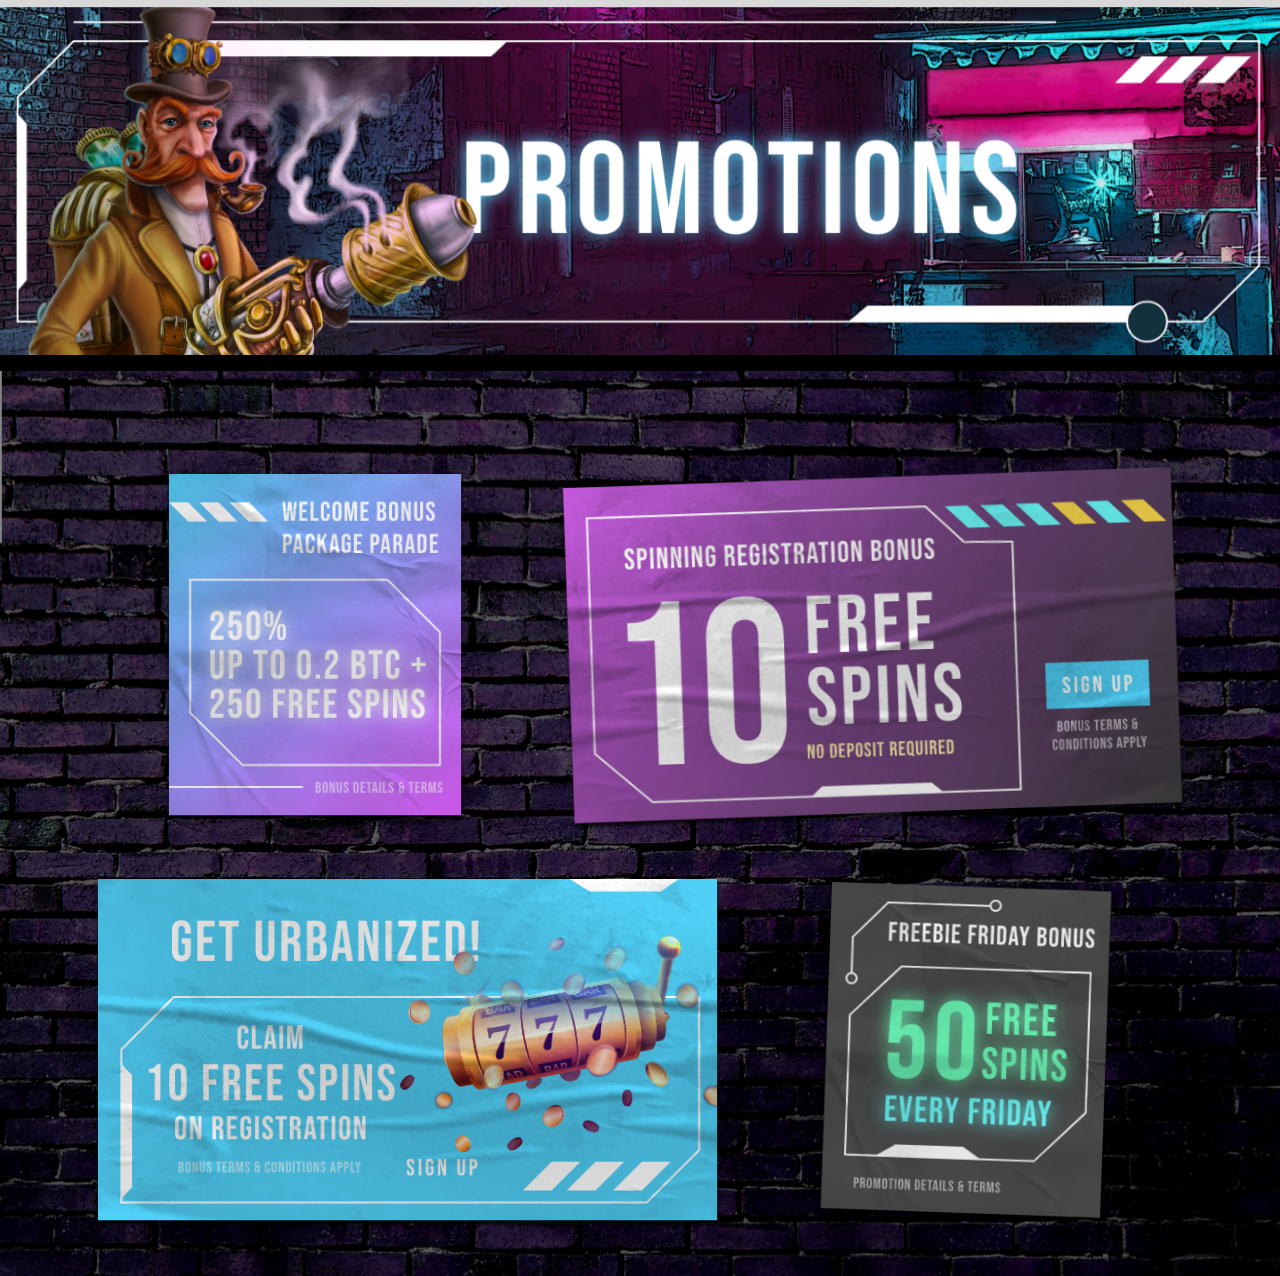
<file: promotions.html>
<!DOCTYPE html>
<html lang="en">

<head>
    <meta charset="UTF-8">
    <meta http-equiv="X-UA-Compatible" content="IE=edge">
    <meta name="viewport" content="width=device-width, initial-scale=1.0">
    <title>Promotions</title>
    <!-- CSS only -->
    <link href="https://cdn.jsdelivr.net/npm/bootstrap@5.2.0-beta1/dist/css/bootstrap.min.css" rel="stylesheet">
    <link rel="stylesheet" href="https://cdn.jsdelivr.net/npm/bootstrap-icons@1.8.3/font/bootstrap-icons.css">
    <link rel="preconnect" href="https://fonts.googleapis.com">
    <link rel="preconnect" href="https://fonts.gstatic.com" crossorigin>
    <link href="https://fonts.googleapis.com/css2?family=Rajdhani:wght@700&family=Roboto&display=swap" rel="stylesheet">
    <link rel="stylesheet" href="./assets/css/index.css">
</head>

<body>

    <main>

        <div id="carouselExampleSlidesOnly" class="carousel slide mb-3" data-bs-ride="carousel">
            <div class="carousel-inner">
                <div class="carousel-item active">
                    <img src="./assets/images/promotions banner.png" class="d-block w-100" alt="...">
                </div>
            </div>
        </div>

        <div style="background-image: url('./assets/images/Brick_darker2.png');" class="bg-cover">
            <div class="container col-xxl-8 px-4 py-5">
                <div class="row align-items-center py-5">
                    <div class="col-md-5 ">
                        <a class="promo" href="#">
                            <img src="./assets/images/Bonus pack.png" class="img-fluid mx-auto d-block" width="300"
                                height="350" alt="">
                        </a>
                    </div>
                    <div class="col-md-7">
                        <a href="#" class="promo">

                            <img src="./assets/images/free spins.png" class="img-fluid mx-auto d-block"
                                alt="Bootstrap Themes" width="635" height="350" loading="lazy">
                        </a>

                    </div>
                </div>
                <div class="row align-items-center">
                    <div class="col-md-7">
                        <a class="promo" href="#">
                            <img src="./assets/images/Get Urbanized!.png" class="img-fluid mx-auto d-block"
                                alt="Bootstrap Themes" width="635" height="350" loading="lazy">
                        </a>

                    </div>
                    <div class="col-md-5    ">
                        <a class="promo" href="">
                            <img src="./assets/images/Freebie Friday Bonus.png" class="img-fluid mx-auto d-block"
                                width="300" height="350" alt="">
                        </a>
                    </div>

                </div>
            </div>
        </div>
    </main>



    <script src="https://cdn.jsdelivr.net/npm/@popperjs/core@2.11.5/dist/umd/popper.min.js"
        integrity="sha384-Xe+8cL9oJa6tN/veChSP7q+mnSPaj5Bcu9mPX5F5xIGE0DVittaqT5lorf0EI7Vk"
        crossorigin="anonymous"></script>
    <script src="https://cdn.jsdelivr.net/npm/bootstrap@5.2.0-beta1/dist/js/bootstrap.min.js"
        integrity="sha384-kjU+l4N0Yf4ZOJErLsIcvOU2qSb74wXpOhqTvwVx3OElZRweTnQ6d31fXEoRD1Jy"
        crossorigin="anonymous"></script>

</body>

</html>
</file>
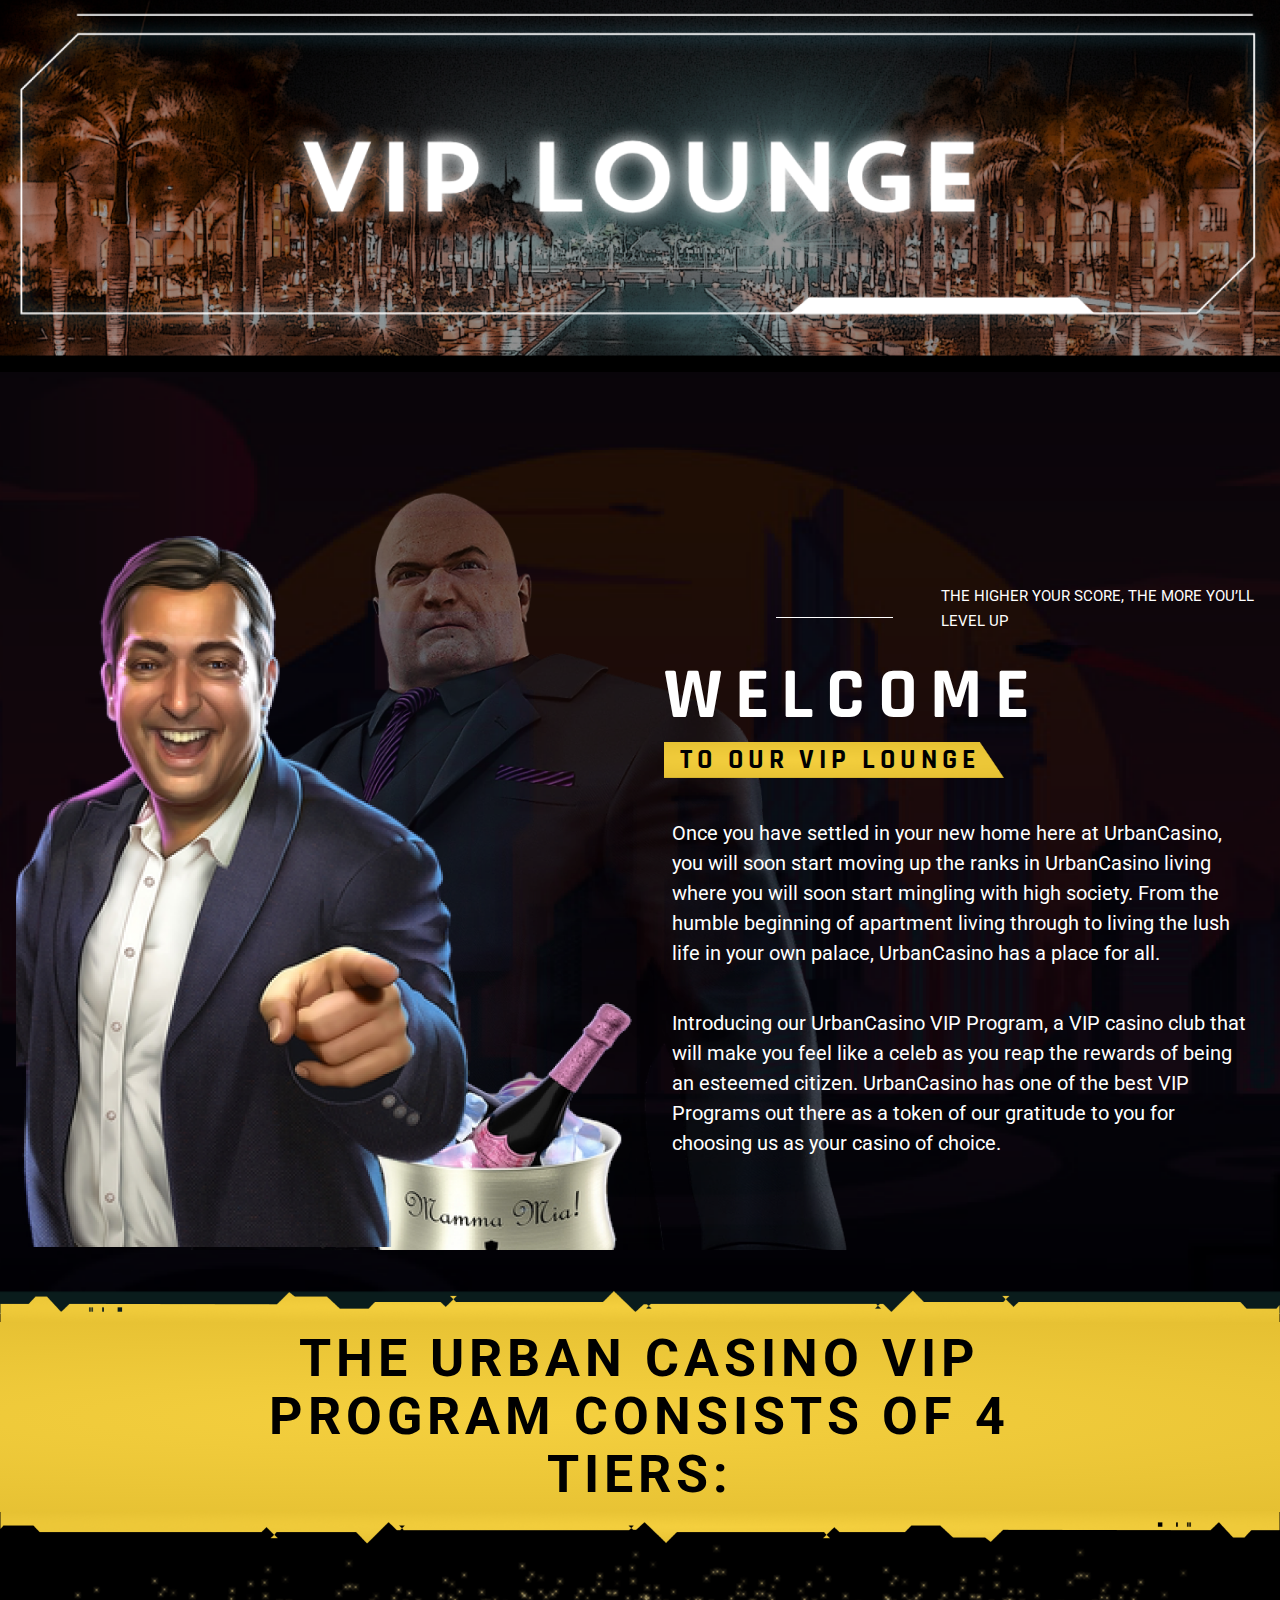
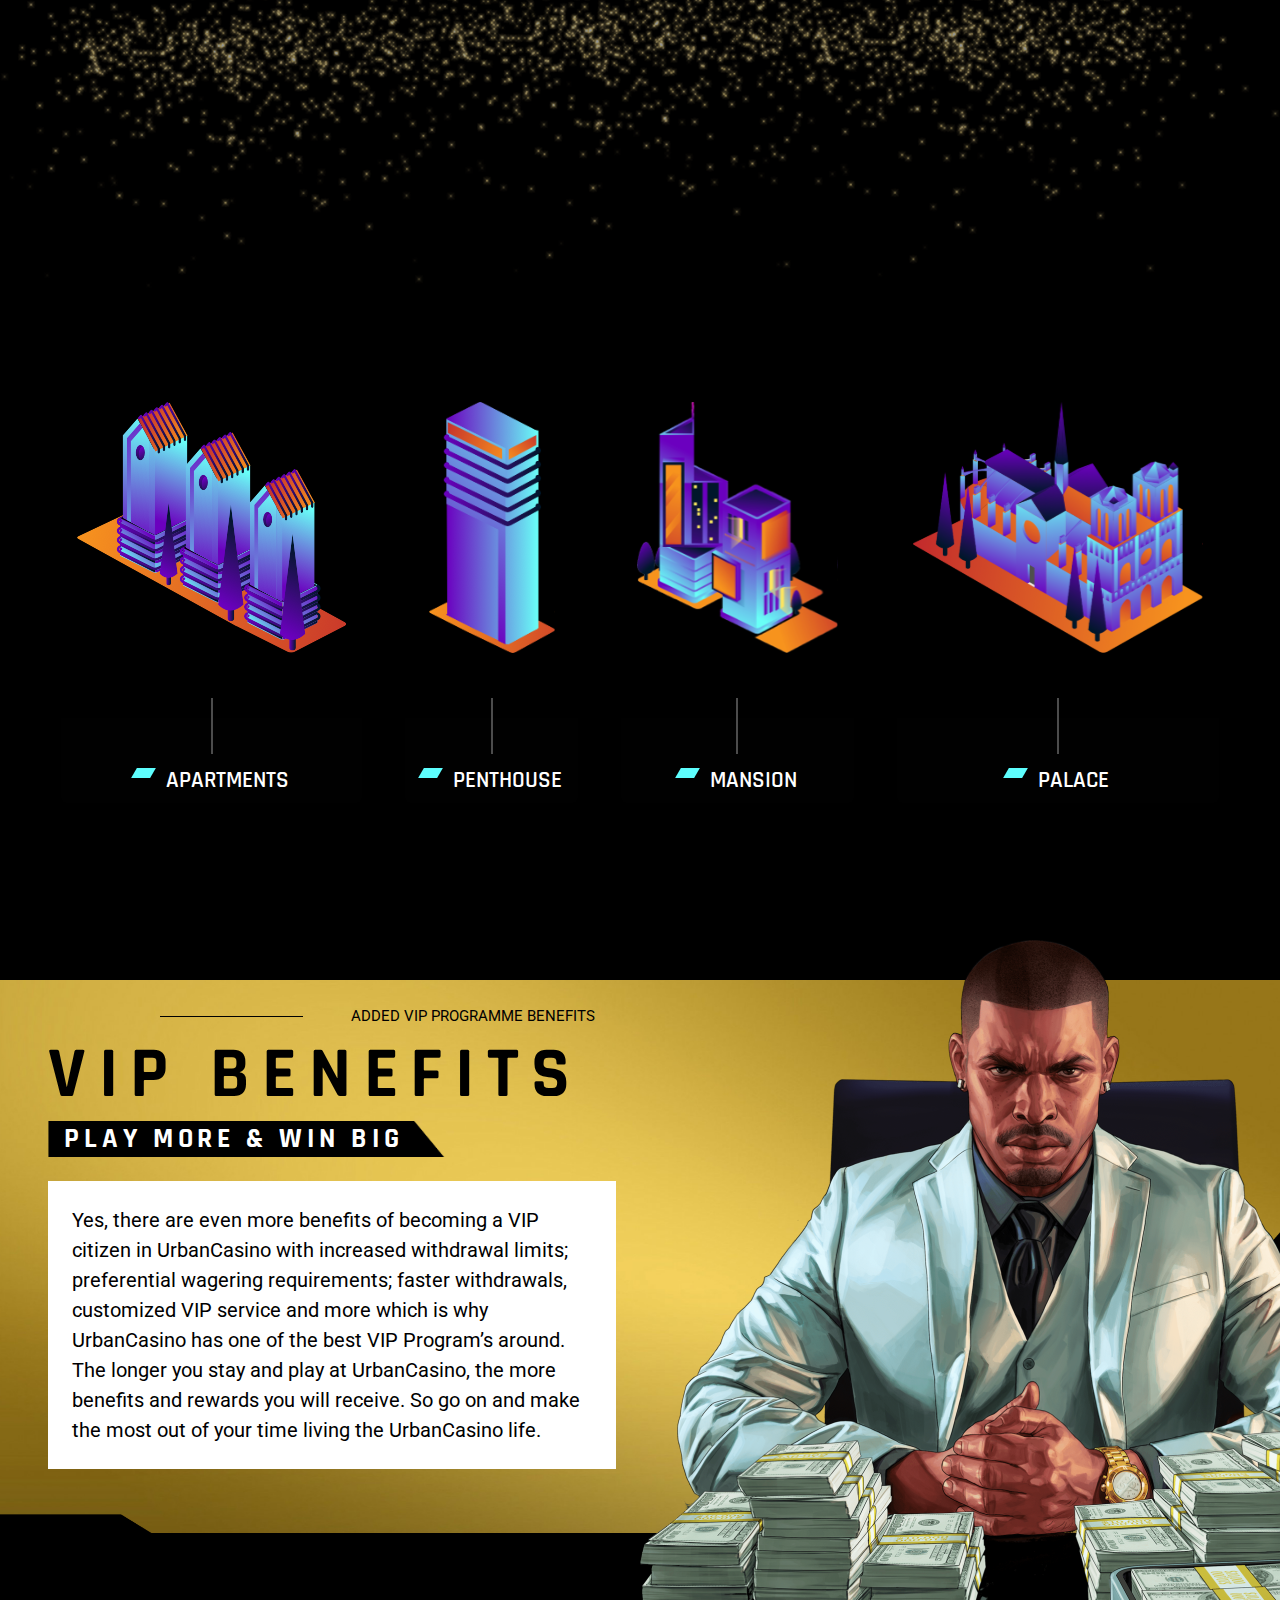
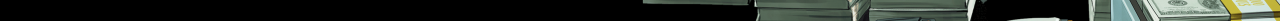
<file: vip-lounge.html>
<!DOCTYPE html>
<html lang="en">

<head>
    <meta charset="UTF-8">
    <meta http-equiv="X-UA-Compatible" content="IE=edge">
    <meta name="viewport" content="width=device-width, initial-scale=1.0">
    <title>VIP LOUNGE</title>
    <!-- CSS only -->
    <link href="https://cdn.jsdelivr.net/npm/bootstrap@5.2.0-beta1/dist/css/bootstrap.min.css" rel="stylesheet">
    <link rel="stylesheet" href="https://cdn.jsdelivr.net/npm/bootstrap-icons@1.8.3/font/bootstrap-icons.css">
    <link rel="preconnect" href="https://fonts.googleapis.com">
    <link rel="preconnect" href="https://fonts.gstatic.com" crossorigin>
    <link href="https://fonts.googleapis.com/css2?family=Rajdhani:wght@700&family=Roboto&display=swap" rel="stylesheet">
    <link rel="stylesheet" href="./assets/css/index.css">
</head>

<body>


    <main>
        <div id="carouselExampleSlidesOnly" class="carousel slide mb-3" data-bs-ride="carousel">
            <div class="carousel-inner">
                <div class="carousel-item active">
                    <img src="./assets/images/Header Banner  VIP lounge.png" class="d-block w-100" alt="...">
                </div>
            </div>
        </div>

        <div style="background-image: url('./assets/images/bossbg.png');" class="underground bg-cover py-md-5">



            <div class="container-xxl px-xl-4">
                <div class="row align-items-center g-xl-5 pt-5">
                    <div class="col-12 p-0 p-md-3 mb-4 mb-md-0 col-sm-8 col-lg-6">
                        <img src="./assets/images/Character.png" class="d-block img-fluid-xl mx-auto"
                            alt="Bootstrap Themes" width="846" height="766" loading="lazy">
                    </div>
                    <div class="col-lg-6">
                        <div class="mt-4 d-flex align-items-center">
                            <div class="hr bg-white"></div>
                            <p class="intro ps-4 ps-md-5">The higher your score, the more you’ll level up</p>
                        </div>

                        <h2 class="mb-4 text-uppercase">
                            Welcome
                            <span style="background-image: url(./assets/images/gold\ h3bg.png);"
                                class="sub-intro d-block text-black ps-3 pe-4">
                                to our VIP lounge
                            </span>
                        </h2>
                        <p class="mb-xl-4 pt-xl-3 ps-xl-2">
                            Once you have settled in your new home here at UrbanCasino, you will soon start moving up
                            the ranks in UrbanCasino living where you will soon start mingling with high society. From
                            the humble beginning of apartment living through to living the lush life in your own palace,
                            UrbanCasino has a place for all.
                        </p>
                        <p class="pb-5 pt-xl-3 ps-xl-2 pb-lg-0">
                            Introducing our UrbanCasino VIP Program, a VIP casino club that will make you feel like a
                            celeb as you reap the rewards of being an esteemed citizen. UrbanCasino has one of the best
                            VIP Programs out there as a token of our gratitude to you for choosing us as your casino of
                            choice.
                        </p>
                    </div>
                </div>
            </div>
        </div>

        <div class="container-fluid mt-n4">
            <div class="row">
                <img class="band-top p-0" src="./assets/images/gbtop.png" alt="">

                <div class="d-md-flex mx-auto justify-content-center band bg-gold align-items-lg-center">
                    <div class="col-md-8">
                        <p class="mb-0 text-center text-black text-uppercase py-2">
                            The Urban Casino VIP Program consists of 4 Tiers:
                        </p>
                    </div>
                </div>

                <img class="p-0 band-bottom" src="./assets/images/gbbottom.png" alt="">
                <img class="img-fluid p-0" src="./assets/images/Glitter.png" alt="">
            </div>
        </div>


        <div class="py-5">
            <div class="container-xxl px-xl-5 py-xl-5">
                <div
                    class="apartments position-relative g-md-3 pb-5 row row-cols-1 row-cols-md-auto justify-content-md-around row-cols-sm-2">
                    <div class="col mb-5">
                        <div class="card bg-transparent border-0 rounded-0 position-relative">
                            <div class="card-body " onmouseenter="myFunction()">

                                <img src="./assets/images/Apartments.svg" class="d-block mx-auto img-fluid " alt="">
                                <div class="custom-popover" id="myPopup">

                                    <img src="./assets/images/popoverhdr.svg" class="d-block w-100 img-fluid" alt="">
                                    <div class="popover-body bg-black p-4">
                                        <h3 class="header-sm text-blue"><span class="skewed bg-blue me-3"></span>first
                                            level: Apartment Tier</h3>
                                        <p class="intro">Get a 20% Match Bonus + 20 Free Spins on a selected slots,
                                            Tuesday to Thursday. Enjoy 50 Free Spins on a selected slot every Friday.
                                        </p>
                                    </div>
                                </div>
                            </div>
                            <div
                                class="card-footer text-center text-uppercase header-sm text-white mt-5 pt-5 position-relative">
                                <span class="skewed bg-blue"></span>
                                Apartments
                            </div>
                        </div>
                    </div>
                    <div class="col mb-5">
                        <div class="card bg-transparent border-0 rounded-0">
                            <div class="card-body">
                                <img src="./assets/images/Penthouse.svg" class="d-block mx-auto img-fluid" alt="">
                            </div>
                            <div
                                class="card-footer text-center text-uppercase header-sm text-white mt-5 pt-5 position-relative">
                                <span class="skewed bg-blue"></span>
                                Penthouse
                            </div>
                        </div>
                    </div>
                    <div class="col mb-5">
                        <div class="card bg-transparent border-0 rounded-0">
                            <div class="card-body">
                                <img src="./assets/images/Mansion.svg" class="d-block mx-auto img-fluid" alt="">
                            </div>
                            <div
                                class="card-footer text-center text-uppercase header-sm text-white mt-5 pt-5 position-relative">
                                <span class="skewed bg-blue"></span>
                                Mansion
                            </div>
                        </div>
                    </div>
                    <div class="col mb-5">
                        <div class="card bg-transparent border-0 rounded-0">
                            <div class="card-body">
                                <img src="./assets/images/Palace.svg" class="d-block mx-auto img-fluid" alt="">
                            </div>
                            <div
                                class="card-footer text-center text-uppercase header-sm text-white mt-5 pt-5 position-relative">
                                <span class="skewed bg-blue"></span>
                                Palace
                            </div>
                        </div>
                    </div>
                </div>
            </div>
        </div>

        <!-- <div class="py-5">
            <div class="container-xxl px-xl-5 py-xl-5">
                <div class="apartments position-relative g-md-3 pb-5 row row-cols-1 row-cols-md-auto justify-content-md-around row-cols-sm-2">
                    <div class="col mb-5">
                        <div class="card bg-transparent border-0 rounded-0">
                            <div class="card-body">
                                <a href="#" 
                                data-bs-toggle="popover" 
                                data-bs-custom-class="custom-popover"  
                                title="first level: Apartment Tier"
                                data-bs-content="And here's some amazing content. It's very engaging. Right?" 
                                data-bs-trigger="hover" 
                                data-bs-placement="top">
                                    <img src="./assets/images/Apartments.svg" class="d-block mx-auto img-fluid " alt="">
                                </a>
                            </div>
                            <div class="card-footer text-center text-uppercase header-sm text-white mt-5 pt-5 position-relative">
                                <span class="skewed bg-blue"></span>
                                Apartments
                            </div>
                        </div>
                    </div>
                    <div class="col mb-5">
                        <div class="card bg-transparent border-0 rounded-0">
                            <div class="card-body">
                                <img src="./assets/images/Penthouse.svg" class="d-block mx-auto img-fluid" alt="">
                            </div>
                            <div class="card-footer text-center text-uppercase header-sm text-white mt-5 pt-5 position-relative">
                                <span class="skewed bg-blue"></span>
                                Penthouse
                            </div>
                        </div>
                    </div>
                    <div class="col mb-5">
                        <div class="card bg-transparent border-0 rounded-0">
                            <div class="card-body">
                                <img src="./assets/images/Mansion.svg" class="d-block mx-auto img-fluid" alt="">
                            </div>
                            <div class="card-footer text-center text-uppercase header-sm text-white mt-5 pt-5 position-relative">
                                <span class="skewed bg-blue"></span>
                                Mansion
                            </div>
                        </div>
                    </div>
                    <div class="col mb-5">
                        <div class="card bg-transparent border-0 rounded-0">
                            <div class="card-body">
                                <img src="./assets/images/Palace.svg" class="d-block mx-auto img-fluid" alt="">
                            </div>
                            <div class="card-footer text-center text-uppercase header-sm text-white mt-5 pt-5 position-relative">
                                <span class="skewed bg-blue"></span>
                                Palace
                            </div>
                        </div>
                    </div>
                </div> 
            </div>
        </div> -->

        <div class="row m-0">
            <img src="./assets/images/Combined Shaperunning jacktop.png" class="p-0 combined-shape-bottom" alt="">
        </div>

        <div class="bg-xl-100 bg-cover mb-5 pb-5 position-relative clip-x"
            style="background-image: url(./assets/images/gold\ cover.png);">
            <div class="container-xxl px-xl-5">


                <div class="row flex-column-reverse flex-lg-row-reverse align-items-center g-xl-5">
                    <div class="col-12 mx-auto col-lg-6 p-0">
                        <img src="./assets/images/image 1.png"
                            class="d-block mr-vip position-xl-absolute mx-auto img-fluid-md" alt="Bootstrap Themes"
                            width="755.53" height="681" loading="lazy">
                    </div>
                    <div class="col-lg-6 mt-4">
                        <div class="d-flex align-items-center">
                            <div class="hr bg-black"></div>
                            <p class="m-0 intro text-black ps-4 ps-md-5">Added VIP Programme Benefits</p>
                        </div>

                        <h2 class="mb-4 text-uppercase text-black">
                            VIP Benefits
                            <span style="background-image: url(./assets/images/carth3title.png);"
                                class="sub-intro d-block text-white ps-3 pe-5">
                                Play more & win big
                            </span>
                        </h2>
                        <p class="text-black p-4 bg-white">
                            Yes, there are even more benefits of becoming a VIP citizen in UrbanCasino with increased
                            withdrawal limits; preferential wagering requirements; faster withdrawals, customized VIP
                            service and more which is why UrbanCasino has one of the best VIP Program’s around. The
                            longer you stay and play at UrbanCasino, the more benefits and rewards you will receive. So
                            go on and make the most out of your time living the UrbanCasino life.
                        </p>
                    </div>
                </div>
            </div>
        </div>

        <div class="row mx-0 mt-xl-n2">
            <img class="p-0 combined-shape" src="./assets/images/Pwtopblack.png" alt="">
        </div>
    </main>

    <script src="https://cdn.jsdelivr.net/npm/@popperjs/core@2.11.5/dist/umd/popper.min.js"
        integrity="sha384-Xe+8cL9oJa6tN/veChSP7q+mnSPaj5Bcu9mPX5F5xIGE0DVittaqT5lorf0EI7Vk"
        crossorigin="anonymous"></script>
    <script src="https://cdn.jsdelivr.net/npm/bootstrap@5.2.0-beta1/dist/js/bootstrap.min.js"
        integrity="sha384-kjU+l4N0Yf4ZOJErLsIcvOU2qSb74wXpOhqTvwVx3OElZRweTnQ6d31fXEoRD1Jy"
        crossorigin="anonymous"></script>
    <script src="./assets/js/custom-popover.js"></script>

</body>

</html>
</file>
<file: assets/css/index.css>
*,
*::before,
*::after {
    box-sizing: border-box;
    margin: 0;
}

body {
    background: #000000;
    color: #fff;
    font-family: 'Rajdhani';
}


.hr {
    height: 1px;
}


.sub-intro {
    background: url("../images/sub\ intro\ bg.png") center right/cover no-repeat;
    width: fit-content;
    font-style: normal;
    font-weight: 700;
    text-transform: uppercase;
}

.bg-cover-e {
    background-position: right;
    background-size: cover;
    background-repeat: no-repeat;
}

.bg-image {
    background-position: center;
    background-repeat: no-repeat;
    background-size: auto;
}

.intro {
    font-family: 'Roboto';
    font-style: normal;
    font-weight: 400;
    text-transform: uppercase;
}

h2,
.band p {
    font-style: normal;
    font-weight: 700;
}

p,
.p {
    font-family: 'Roboto';
    font-style: normal;
    font-weight: 400;
    color: #FFFFFF;
}

.bg-yellow {
    --bs-bg-opacity: 1;
    background-color: #F7F930 !important;
}

.bg-green {
    --bs-bg-opacity: 1;
    background-color: #02FFB9 !important;
}

.text-blue {
    color: #00ffff !important;
}

.border-blue {
    border-color: #00ffff !important;
}

.text-yellow {
    color: #F7F930 !important;
}


.currency li {
    background: linear-gradient(180deg, #69A3A3 -32.87%, #5DFEFE 46.89%, #69A3A3 115.17%);
    border: 1px solid #65C6C6;
    padding: 1rem 0.75rem;
    color: #000000;
}

.currency li:nth-child(1),
.currency li:nth-child(4),
.currency li:nth-child(8) {
    background: unset;
    margin: 0;
    padding-left: 5px;
    padding-right: 5px;
    border: none;
}

.band-bottom {
    margin-top: -2px;
}

.band-top {
    margin-bottom: -2px;
}

.bd-yellow {
    border: 1px solid #F7F930;
}

.purple-overlay {
    background-image: url('../images/Group\ 1.png');
}

.featured-links .card:before {
    content: "";
    position: absolute;
    width: 40px;
    height: 40px;
    background-color: black;
    transform: rotate(45deg);
    border-bottom: 1px solid #F7F930;
    right: -20px;
    top: -20px;
}

.featured-links .card::after,
.popover-body::after {
    content: "";
    position: absolute;
    width: 40px;
    height: 40px;
    background-color: black;
    bottom: -20px;
    left: -20px;
    transform: rotate(45deg);
    border-top: 1px solid #f7f930;
}

.popover-body::after {
    border-top-color: #00ffff;
}

.skewed-square::before {
    content: '';
    position: absolute;
    background: #f7f930;
    width: 19px;
    height: 10px;
    left: 15px;
    top: 3px;
    transform: skewX(-30deg);
}

.skewed {
    display: inline-block;
    position: relative;
    background: #f7f930;
    width: 19px;
    height: 10px;
    vertical-align: super;
    transform: skewX(-30deg);
    margin-right: 0.5rem;
}

.header-sm {
    font-weight: 600;
    text-transform: uppercase;
    color: #F7F930;
}

.text-sm,
.text-med {
    font-family: 'Roboto';
    font-style: normal;
    font-weight: 400;
    font-size: 15px;
    line-height: 20px;
    letter-spacing: 0.5px;
    color: #FFFFFF;
}



h3 {
    font-weight: 700;
}



tr {
    border-color: #6FFFBD;
}

.top-winners tr td:nth-child(2) {
    text-align: right;
}

td {
    font-family: 'Roboto';
    font-style: normal;
    font-weight: 400;
}

.bg-blue {
    background: #5DFEFE;
}

.bg-100 {
    background-size: 100% 100%;
    background-repeat: no-repeat;
}

.card-header {
    letter-spacing: 1.92414px !important;
}

.btn-bg {
    background-image: url('../images/btn\ bg.png');
    background-repeat: no-repeat;
    border-radius: 0;
    background-position: center right;
    background-size: cover;
    width: 100%;
    max-width: 12.8125rem;
    height: 2.875rem;
}




.bg-cover,
.bg-cover-b {
    background-repeat: no-repeat;
    background-size: cover;
    background-position: center;
}

.bg-cover-b {
    background-position: bottom !important;
    background-size: auto;
}

.bricks-darker {
    background-image: url("../images/bricks\ darker.png");
    background-position: center;
    background-size: cover;
}

.mt-n1 {
    margin-top: -0.25rem !important;
}

.mt-n2 {
    margin-top: -0.5rem !important;
}

.mt-n3 {
    margin-top: -1rem !important;
}

.mt-n4 {
    margin-top: -1.5rem !important;
}

.mt-n5 {
    margin-top: -3rem !important;
}



.features .carousel-indicators {
    bottom: unset;
    text-transform: uppercase;
    color: #FFFFFF;
    border: none;
}

.features .carousel-indicators [data-bs-target] {
    width: auto;
    height: auto;
    text-indent: initial;
    opacity: 1;
    background: transparent;
    text-transform: uppercase;
    color: #FFFFFF;
}

.features h2 {
    color: black !important;
}

.features .carousel-indicators [data-bs-target].active {
    color: #5DFEFE;
}


#featureSlider .carousel-control-next-icon {
    background-image: url('../images/next\ arrow\ icon.svg');
}

#featureSlider .carousel-control-prev-icon {
    background-image: url('../images/before\ arrow\ icon.svg');
}

.carousel-control-next,
.carousel-control-prev {
    width: 12%;
}


.light-overlay {
    background-image: url('../images/light\ gold\ overlay.png');

}


.pointer-1 {
    right: -155px;
    bottom: 0;
    transform: translate(0, -50%);
}


.pointer-2 {
    right: -155px;
    bottom: -100px;
}

.list-group-item {
    background: transparent;
    border: none;
}

.roboto-sm {
    font-family: 'Roboto';
    font-style: normal;
    font-weight: 400;
}

.pointer-arrow {
    top: 155px;
    right: 0;
}

table.table.top-currency {
    width: 1200px;
    margin: auto;
}

.top-currency th {
    font-weight: normal;
}

table.table.my-5.top-winners td,
table.table.my-5.top-winners th {
    width: 20%;
    vertical-align: middle;
}

thead>tr {
    border: 0 !important;
    border: unset !important;
}


#casino .accordion-button::after {
    background-image: url('../images/chevron\ blue.svg') !important;
}

.accordion-button::after {
    background-image: url('../images/accordion\ btn\ icon.svg') !important;
}

.accordion-item {
    background: url('../images/blueoverlay.png');
    background-repeat: no-repeat;
    background-size: 100% 100%;
}



.accordion-button,
.accordion-button:focus {
    border-color: unset;
    box-shadow: none !important;
}

.clip-x {
    overflow-x: clip !important;
}

.bg-top {
    background-position: top center;
    background-size: 101% 73%;
    background-repeat: no-repeat;
}

.bg-gold {
    background: radial-gradient(512.38% 298.35% at 40.05% 50%, #F5D03F 0%, #A88200 100%)
}

.bg-pbox {
    background-origin: padding-box;
}

.btn:hover {
    border: 0;
}

.features span.sub-intro {
    background: black !important;
}

.pe-7 {
    padding-right: 6rem !important;
}

.list-group-item-action:focus,
.list-group-item-action:hover {
    z-index: 1;
    color: unset;
    text-decoration: none;
    background-color: unset;
}

.form-select:focus {
    border-color: unset;
    outline: 0;
    box-shadow: unset;
}

.btn-filter {
    font-family: 'Rajdhani';
    font-style: normal;
    font-weight: 700;
    font-size: 20px;
    line-height: 26px;
    z-index: 50 !important;
    text-transform: uppercase;
    color: #FFFFFF;
}

.border-b {
    border-bottom: var(--bs-border-width) var(--bs-border-style) var(--bs-border-color) !important;
}

.border-yellow {
    border-color: #F7F930 !important;
}


.apartments .card-footer.text-center::after {
    content: '';
    position: absolute;
    height: 56px;
    width: 1px;
    background: #979797;
    top: -20px;
    right: 50%;
    transform: translate(50%, 0%);
}


.games .form-control:focus {
    border-color: unset;
    outline: 0;
    box-shadow: unset;
}


#myBtn {
    display: none;
    position: fixed;
    bottom: 20px;
    right: 30px;
    z-index: 99;
    font-size: 18px;
    border: none;
    /* outline: none;
    background-color: red; */
    color: white;
    cursor: pointer;
    padding: 15px;
    border-radius: 4px;
}

.bonus-terms a.list-group-item.ps-2:hover {
    cursor: text;
}

.block-step2 {
    background-image: url('../images/brown-bg.png');
}

.block-step3 {
    background-image: url('../images/brown\ bg.png');
    margin: -1px 0 0 5px;
}

.block-step4 {
    background-image: url('../images/brown\ bg.png');
    margin: -9px -11px 0 -11px;
}

.block-step5 {
    background-image: url('../images/brown-bg.png');
    margin: 0 10px 0 16px;
}


.table-fixed {
    table-layout: fixed;
}


.custom-popover {
    background: #000;
    width: 100%;
    max-width: 570px;
    display: none;
    position: absolute;
    z-index: 1;
}

.popover-body {
    position: relative;
    border: thin solid #00ffff;
}


/* Toggle this class when clicking on the popup container (hide and show the popup) */
.custom-popover.show {
    display: block;
    -webkit-animation: fadeIn 1s;
    animation: fadeIn 1s
}

/* Add animation (fade in the popup) */
@-webkit-keyframes fadeIn {
    from {
        opacity: 0;
    }

    to {
        opacity: 1;
    }
}

@keyframes fadeIn {
    from {
        opacity: 0;
    }

    to {
        opacity: 1;
    }
}

@media (max-width: 767.9px) {


    .img-fluid-md {
        max-width: 100%;
        height: auto;
    }
}

@media (max-width: 991.98px) {
    .img-fluid-xl {
        max-width: 100%;
        height: auto;
    }
}

@media (max-width: 1024px) {
    .block-step3 {
        margin: 0;
    }

    .block-step4 {
        margin: 0;
    }

    .block-step5 {
        margin: 0;
    }
}

@media (min-width: 0px) {


    .btn-filter {
        max-width: unset;
        right: unset;
        height: unset;
    }

    .features .carousel-indicators {
        top: -100px;
        margin-left: 0;
        margin-right: 0;
    }

    .roboto-sm,
    .text-med {
        font-size: 16px;
        line-height: 21px;
        letter-spacing: normal !important;
    }

    .intro {
        font-size: 12px;
        line-height: 22px;
    }

    .hr {
        width: 50px;
    }

    h2,
    .band p.win-big {
        font-size: 35px;
        line-height: 45px;
        letter-spacing: 3px;
    }

    h3,
    .sub-intro,
    .header-sm {
        font-size: 18px;
        line-height: 26px;
        letter-spacing: 2.46207px;
    }

    .header-sm {
        letter-spacing: normal !important;
    }

    .currency li {
        padding: 0.65rem;
    }

    .custom-gallery>img {
        max-height: 215px;
    }
}

@media (min-width: 425px) {

    .features .carousel-indicators {
        top: -100px;
        margin-left: 10%;
        margin-right: 10%;
    }

    .custom-gallery>img {
        max-height: 200px;
    }
}

@media (min-width: 575.98px) {


    .features .carousel-indicators [data-bs-target] {
        font-size: 19px;
        line-height: 0.75rem;
        letter-spacing: 1px;
    }

    .features .carousel-indicators {
        top: -100px;
        margin-left: 15%;
        margin-right: 15%;
    }

    .text-med {
        font-size: 20px;
        line-height: 30px;
    }

    .intro {
        font-size: 15px;
        line-height: 25px;
    }

    .hr {
        width: 80px;
    }

    h2 {
        font-size: 45px;
        line-height: 55px;
        letter-spacing: 4px;
    }


    .band p {
        font-size: 32px;
        line-height: 39px;
        letter-spacing: 2px;
    }

    .header-sm {
        font-weight: 600;
        font-size: 23px;
        line-height: 29px;
        text-transform: uppercase;
        color: #F7F930;
    }

    .roboto-sm {
        font-size: 25px !important;
        line-height: 30px !important;
        letter-spacing: normal !important;
    }

    h3,
    .sub-intro,
    .currency li {
        font-size: 28px;
        line-height: 36px;
        letter-spacing: 2.46207px;
    }

    .currency li {
        padding: 0.65rem;
    }

    .custom-gallery>img {
        max-height: 240px;
    }

    .text-lag {
        font-size: 32px !important;
        line-height: 38px !important;
        text-align: center !important;
        letter-spacing: 3.07692px !important;
    }
}

@media (min-width: 767.98px) {

    .btn-filter {
        max-width: 10.8125rem;
        height: 2.875rem;
        bottom: -2px;
        right: -29px;
    }

    .mr-vip {
        top: -40px;
    }

    .features .carousel-indicators {
        top: -96px;
    }

    .features .carousel-indicators [data-bs-target] {
        font-size: 26px;
        letter-spacing: 1.33077px;
        line-height: 0.75rem;
    }

    .position-lg-absolute {
        position: absolute !important;
    }

    .table tbody>*>* {
        padding: 1rem 0.5rem;
    }

    button.btn {
        font-size: 20px;
        line-height: 26px;
    }

    .band p {
        font-size: 40px;
        line-height: 48px;
    }

    .header-md {
        font-size: 42px;
        line-height: 54px;
        letter-spacing: 7.38621px;
        text-transform: uppercase;
    }
}

@media (min-width: 991.98px) {


    .btn-filter {
        max-width: unset;
        right: unset;
        height: unset;
        max-width: 12.8125rem;
        height: 2.875rem;
        right: -30px;
        bottom: 0;
    }

    .position-xl-absolute {
        position: absolute !important;
    }

    .features .carousel-indicators {
        top: -120px;
    }

    .mt-xl-n2 {
        margin-top: -1.25rem;
    }

    .hr {
        width: 143px;
    }

    h2,
    .band p.win-big {
        font-size: 72px;
        line-height: 92px;
        letter-spacing: 12.6621px;
        text-transform: uppercase;
    }

    .band p.win-big {
        letter-spacing: 3.92308px !important;
        line-height: 58px !important;
    }

    p,
    .p {
        font-size: 20px;
        line-height: 30px;
    }

    td {
        font-size: 20px;
        line-height: 23px;
    }

    h3,
    .sub-intro {
        font-size: 28px;
        line-height: 36px;
        letter-spacing: 4.92414px;
    }

    .currency li {
        font-size: 28px;
        line-height: 36px;
        letter-spacing: 4.92414px;

    }

    .band p,
    .header-lg {
        font-size: 52px;
        line-height: 58px;
        text-align: center;
        letter-spacing: 5px;
    }

    .header-lg {
        font-size: 52px !important;
        line-height: 58px !important;
        letter-spacing: 5px;
    }

    .currency li {
        padding: 1rem;
    }

    .features .carousel-indicators [data-bs-target] {
        font-size: 30px;
        line-height: 1rem;
        letter-spacing: 1.73077px;
    }

    .features h2 {
        line-height: 50px;
    }
}

@media (min-width: 1200px) {
    .hr {
        margin-left: 112px;
        width: 143px;
    }

    .bg-xl-100 {
        background-size: 100% 100%;
    }

    .bg-cover-xl {
        background-size: cover;
        background-position: center;
        background-repeat: no-repeat;
    }
}
</file>
